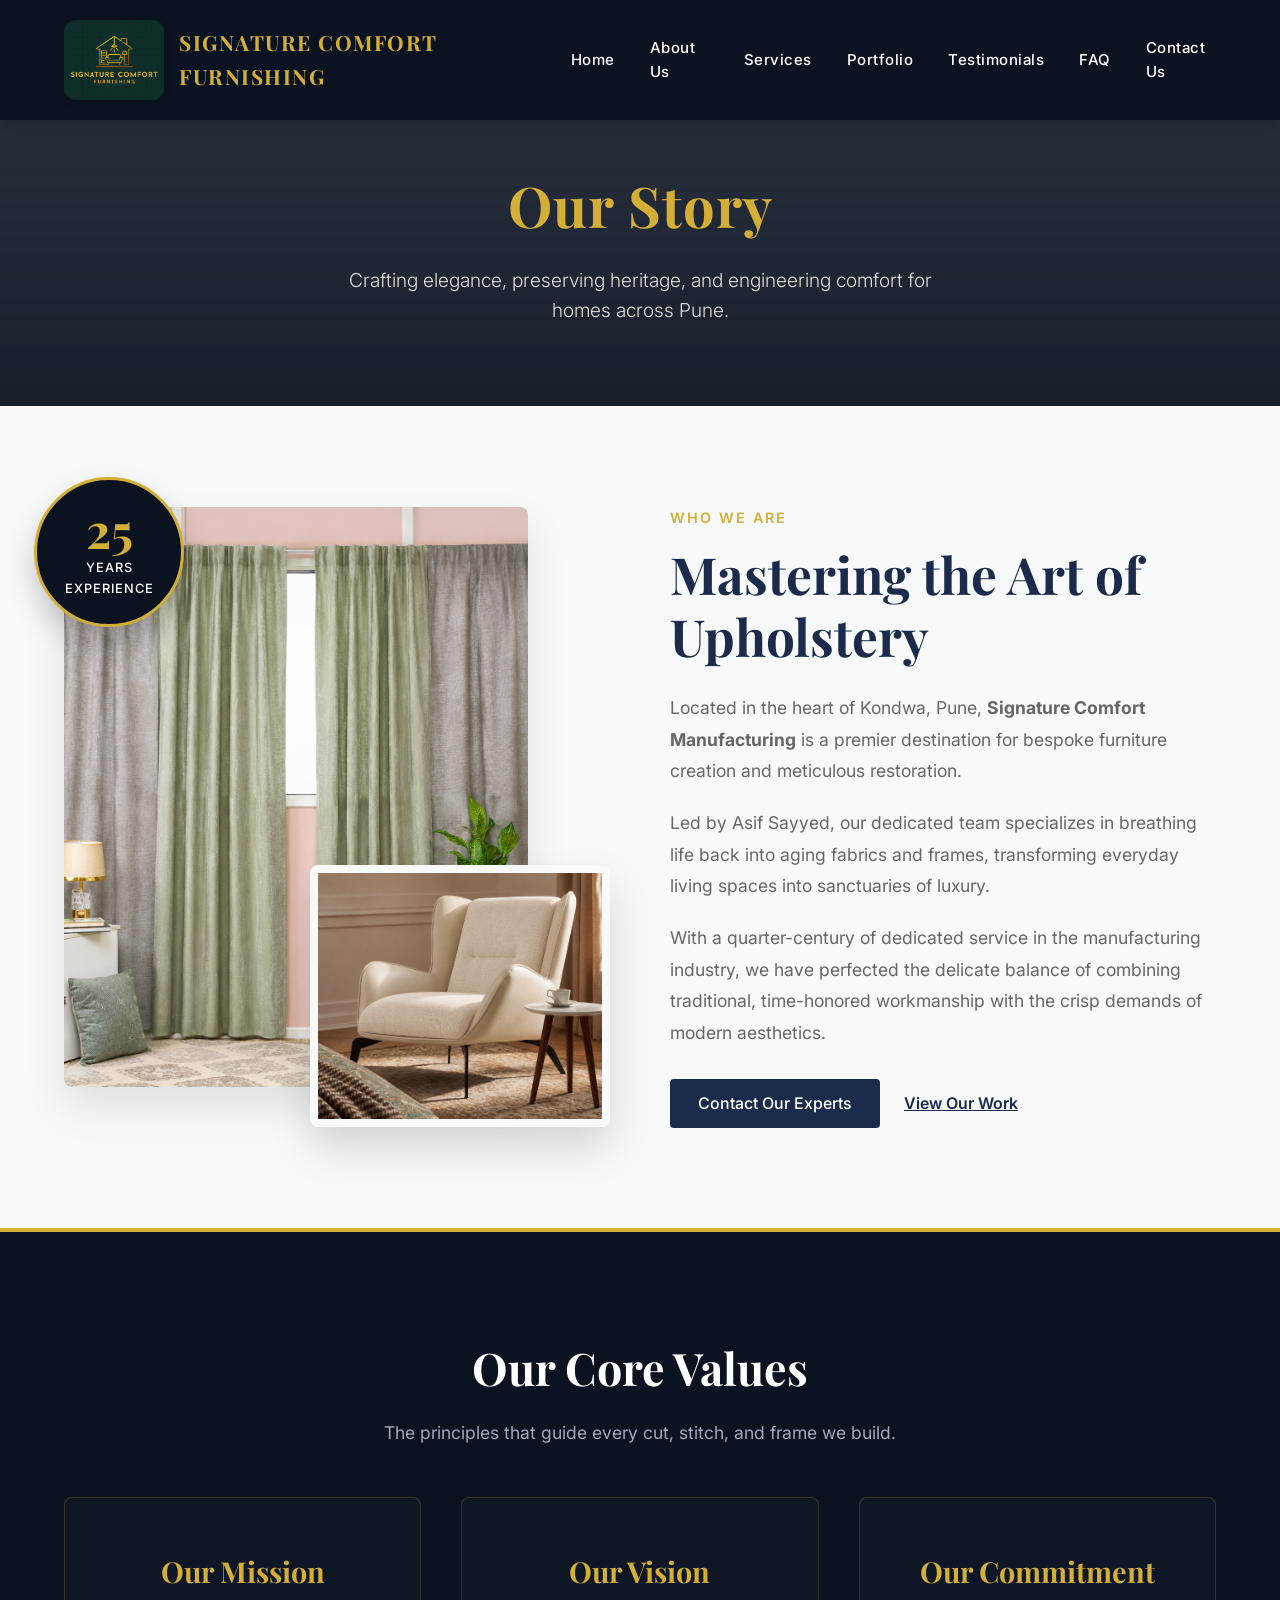
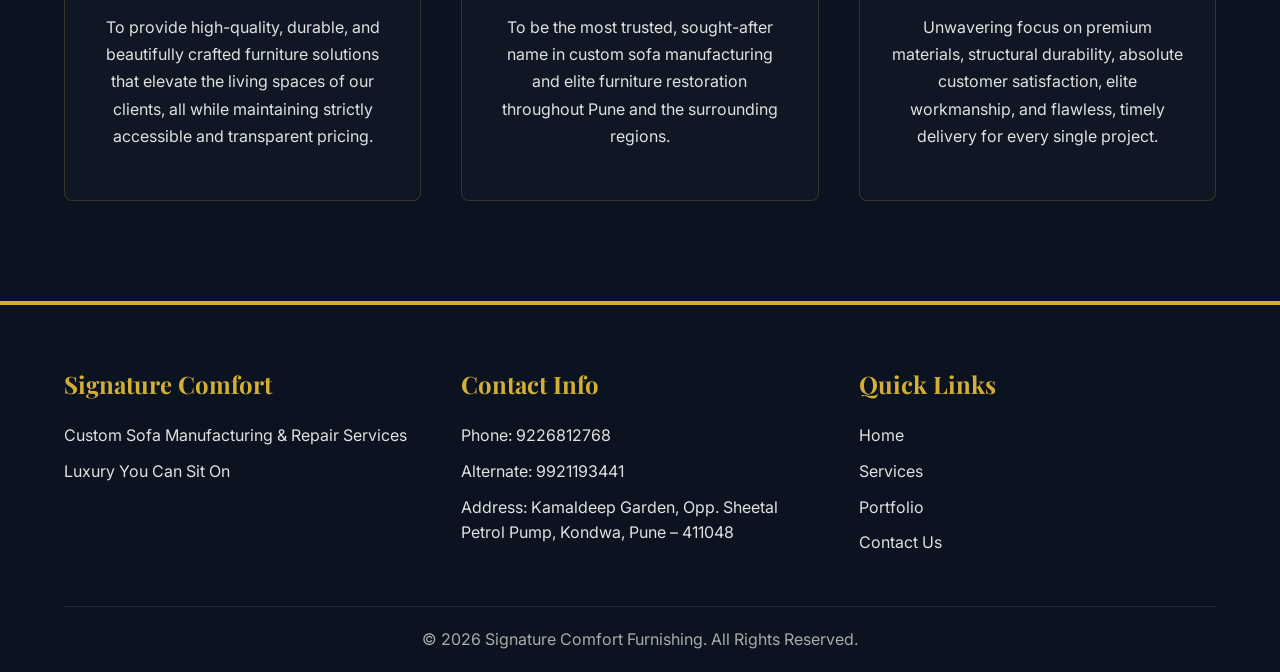
<file: about.html>
<!-- about.html -->
<!DOCTYPE html>
<html lang="en">
<head>
    <meta charset="UTF-8">
    <meta name="viewport" content="width=device-width, initial-scale=1.0">
    <title>About Us | Signature Comfort Furnishing</title>
    <link rel="stylesheet" href="assets/css/style.css">
    
    <!-- Unique Premium Styling for the About Page -->
    <style>
        .page-hero { 
            background: linear-gradient(rgba(11, 19, 32, 0.85), rgba(11, 19, 32, 0.95)), url('https://images.unsplash.com/photo-1540574163026-643ea20d25b5?auto=format&fit=crop&w=1920&q=80') center/cover; 
            padding: 160px 20px 80px; 
            text-align: center; 
            color: white; 
            margin-top: 0; 
        }
        .page-hero h1 { 
            color: var(--accent); 
            font-size: 3.5rem; 
            margin-bottom: 15px; 
            letter-spacing: 1px; 
        }
        .page-hero p { 
            font-size: 1.2rem; 
            max-width: 600px; 
            margin: 0 auto; 
            color: #E0E0E0; 
            font-weight: 300; 
        }

        /* Editorial Split Layout */
        .about-section {
            padding: 100px 5%;
            background: var(--bg-light);
            display: flex;
            flex-wrap: wrap;
            gap: 60px;
            align-items: center;
        }
        .about-content {
            flex: 1;
            min-width: 300px;
        }
        .about-content h4 {
            color: var(--accent);
            font-family: 'Inter', sans-serif;
            text-transform: uppercase;
            letter-spacing: 2px;
            font-size: 0.9rem;
            margin-bottom: 15px;
            font-weight: 600;
        }
        .about-content h2 {
            font-size: 3.2rem;
            margin-bottom: 25px;
            line-height: 1.2;
            color: var(--primary);
        }
        .about-content p {
            color: var(--text-light);
            margin-bottom: 20px;
            font-size: 1.1rem;
            line-height: 1.8;
        }
        
        /* Overlapping Images & Floating Badge */
        .about-images {
            flex: 1;
            min-width: 300px;
            position: relative;
            padding-bottom: 40px; /* Space for the overlapping image */
        }
        .img-main {
            width: 85%;
            border-radius: 8px;
            box-shadow: 0 20px 40px rgba(0,0,0,0.1);
        }
        .img-overlay {
            position: absolute;
            bottom: 0;
            right: 0;
            width: 55%;
            border: 8px solid var(--bg-light);
            border-radius: 8px;
            box-shadow: 0 20px 40px rgba(0,0,0,0.15);
        }
        .floating-badge {
            position: absolute;
            top: -30px;
            left: -30px;
            background: #0B1320;
            color: white;
            padding: 20px;
            border-radius: 50%;
            width: 150px;
            height: 150px;
            display: flex;
            flex-direction: column;
            justify-content: center;
            align-items: center;
            text-align: center;
            border: 3px solid var(--accent);
            box-shadow: 0 15px 30px rgba(0,0,0,0.2);
            z-index: 2;
        }
        .floating-badge .num {
            font-size: 3rem;
            color: var(--accent);
            font-family: 'Playfair Display', serif;
            font-weight: bold;
            line-height: 1;
        }
        .floating-badge .text {
            font-size: 0.8rem;
            text-transform: uppercase;
            letter-spacing: 1px;
            margin-top: 5px;
            font-weight: 500;
        }

        /* Dark Theme Values Section */
        .values-section {
            background: #0B1320;
            padding: 100px 5%;
            color: white;
            text-align: center;
            border-top: 4px solid var(--accent);
        }
        .values-section h2 {
            color: white;
            font-size: 2.8rem;
            margin-bottom: 15px;
        }
        .values-section > p {
            color: #A0AABF;
            font-size: 1.1rem;
            max-width: 600px;
            margin: 0 auto 50px;
        }
        .values-grid {
            display: grid;
            grid-template-columns: repeat(auto-fit, minmax(280px, 1fr));
            gap: 40px;
        }
        .value-box {
            padding: 50px 30px;
            border: 1px solid rgba(212, 175, 55, 0.2);
            border-radius: 8px;
            transition: all 0.4s ease;
            background: rgba(255,255,255,0.02);
        }
        .value-box:hover {
            transform: translateY(-10px);
            border-color: var(--accent);
            background: rgba(255,255,255,0.05);
            box-shadow: 0 15px 30px rgba(0,0,0,0.3);
        }
        .value-box h3 {
            color: var(--accent);
            font-size: 1.8rem;
            margin-bottom: 20px;
        }
        .value-box p {
            color: #E0E0E0;
            line-height: 1.7;
        }

        /* Responsive Adjustments */
        @media (max-width: 768px) {
            .about-images { padding-bottom: 0; padding-right: 40px; }
            .img-main { width: 100%; }
            .img-overlay { bottom: -20px; right: -20px; width: 60%; }
            .floating-badge { width: 120px; height: 120px; top: -15px; left: -15px; }
            .floating-badge .num { font-size: 2.2rem; }
            .floating-badge .text { font-size: 0.7rem; }
        }
    </style>
</head>
<body>
    <!-- Navbar (Fixed to behave exactly like the home page) -->
    <nav class="navbar">
        <div class="logo">
            <a href="index.html">
                <img src="assets/images/logo2.png" alt="Signature Comfort Logo">
                <span class="logo-text">Signature Comfort Furnishing</span>
            </a>
        </div>
        <div class="hamburger">☰</div>
        <div class="nav-links">
            <a href="index.html">Home</a> 
            <a href="about.html">About Us</a> 
            <a href="services.html">Services</a>
            <a href="portfolio.html">Portfolio</a> 
            <a href="testimonials.html">Testimonials</a> 
            <a href="faq.html">FAQ</a> 
            <a href="contact.html">Contact Us</a>
        </div>
    </nav>

    <!-- Page Hero Banner -->
    <header class="page-hero">
        <h1>Our Story</h1>
        <p>Crafting elegance, preserving heritage, and engineering comfort for homes across Pune.</p>
    </header>

    <!-- Editorial About Section -->
    <section class="about-section">
        <div class="about-images">
            <div class="floating-badge">
                <span class="num">25</span>
                <span class="text">Years<br>Experience</span>
            </div>
            <!-- Main Large Image -->
            <img src="assets/images/curtains-3.png" alt="Master Craftsman" class="img-main">
            <!-- Secondary Overlapping Image -->
            <img src="assets/images/sofa-chair.png" alt="Furniture Detail" class="img-overlay">
        </div>
        
        <div class="about-content">
            <h4>Who We Are</h4>
            <h2>Mastering the Art of Upholstery</h2>
            <p>Located in the heart of Kondwa, Pune, <strong>Signature Comfort Manufacturing</strong> is a premier destination for bespoke furniture creation and meticulous restoration.</p>
            <p>Led by Asif Sayyed, our dedicated team specializes in breathing life back into aging fabrics and frames, transforming everyday living spaces into sanctuaries of luxury.</p>
            <p>With a quarter-century of dedicated service in the manufacturing industry, we have perfected the delicate balance of combining traditional, time-honored workmanship with the crisp demands of modern aesthetics.</p>
            
            <div style="margin-top: 30px;">
                <a href="contact.html" class="btn btn-primary">Contact Our Experts</a>
                <a href="portfolio.html" style="margin-left: 20px; font-weight: 600; text-decoration: underline; color: var(--primary);">View Our Work</a>
            </div>
        </div>
    </section>

    <!-- Premium Dark Values Section -->
    <section class="values-section">
        <h2>Our Core Values</h2>
        <p>The principles that guide every cut, stitch, and frame we build.</p>
        
        <div class="values-grid">
            <div class="value-box">
                <h3>Our Mission</h3>
                <p>To provide high-quality, durable, and beautifully crafted furniture solutions that elevate the living spaces of our clients, all while maintaining strictly accessible and transparent pricing.</p>
            </div>
            <div class="value-box">
                <h3>Our Vision</h3>
                <p>To be the most trusted, sought-after name in custom sofa manufacturing and elite furniture restoration throughout Pune and the surrounding regions.</p>
            </div>
            <div class="value-box">
                <h3>Our Commitment</h3>
                <p>Unwavering focus on premium materials, structural durability, absolute customer satisfaction, elite workmanship, and flawless, timely delivery for every single project.</p>
            </div>
        </div>
    </section>

    <!-- Footer -->
    <footer>
        <div class="footer-grid">
            <div class="footer-col">
                <h3>Signature Comfort</h3>
                <p>Custom Sofa Manufacturing & Repair Services</p>
                <p>Luxury You Can Sit On</p>
            </div>
            <div class="footer-col">
                <h3>Contact Info</h3>
                <p>Phone: 9226812768</p>
                <p>Alternate: 9921193441</p>
                <p>Address: Kamaldeep Garden, Opp. Sheetal Petrol Pump, Kondwa, Pune – 411048</p>
            </div>
            <div class="footer-col">
                <h3>Quick Links</h3>
                <a href="index.html">Home</a>
                <a href="services.html">Services</a>
                <a href="portfolio.html">Portfolio</a>
                <a href="contact.html">Contact Us</a>
            </div>
        </div>
        <div class="footer-bottom">
            <p>&copy; 2026 Signature Comfort Furnishing. All Rights Reserved.</p>
        </div>
    </footer>
    
    <script src="assets/js/main.js"></script>
</body>
</html>
</file>
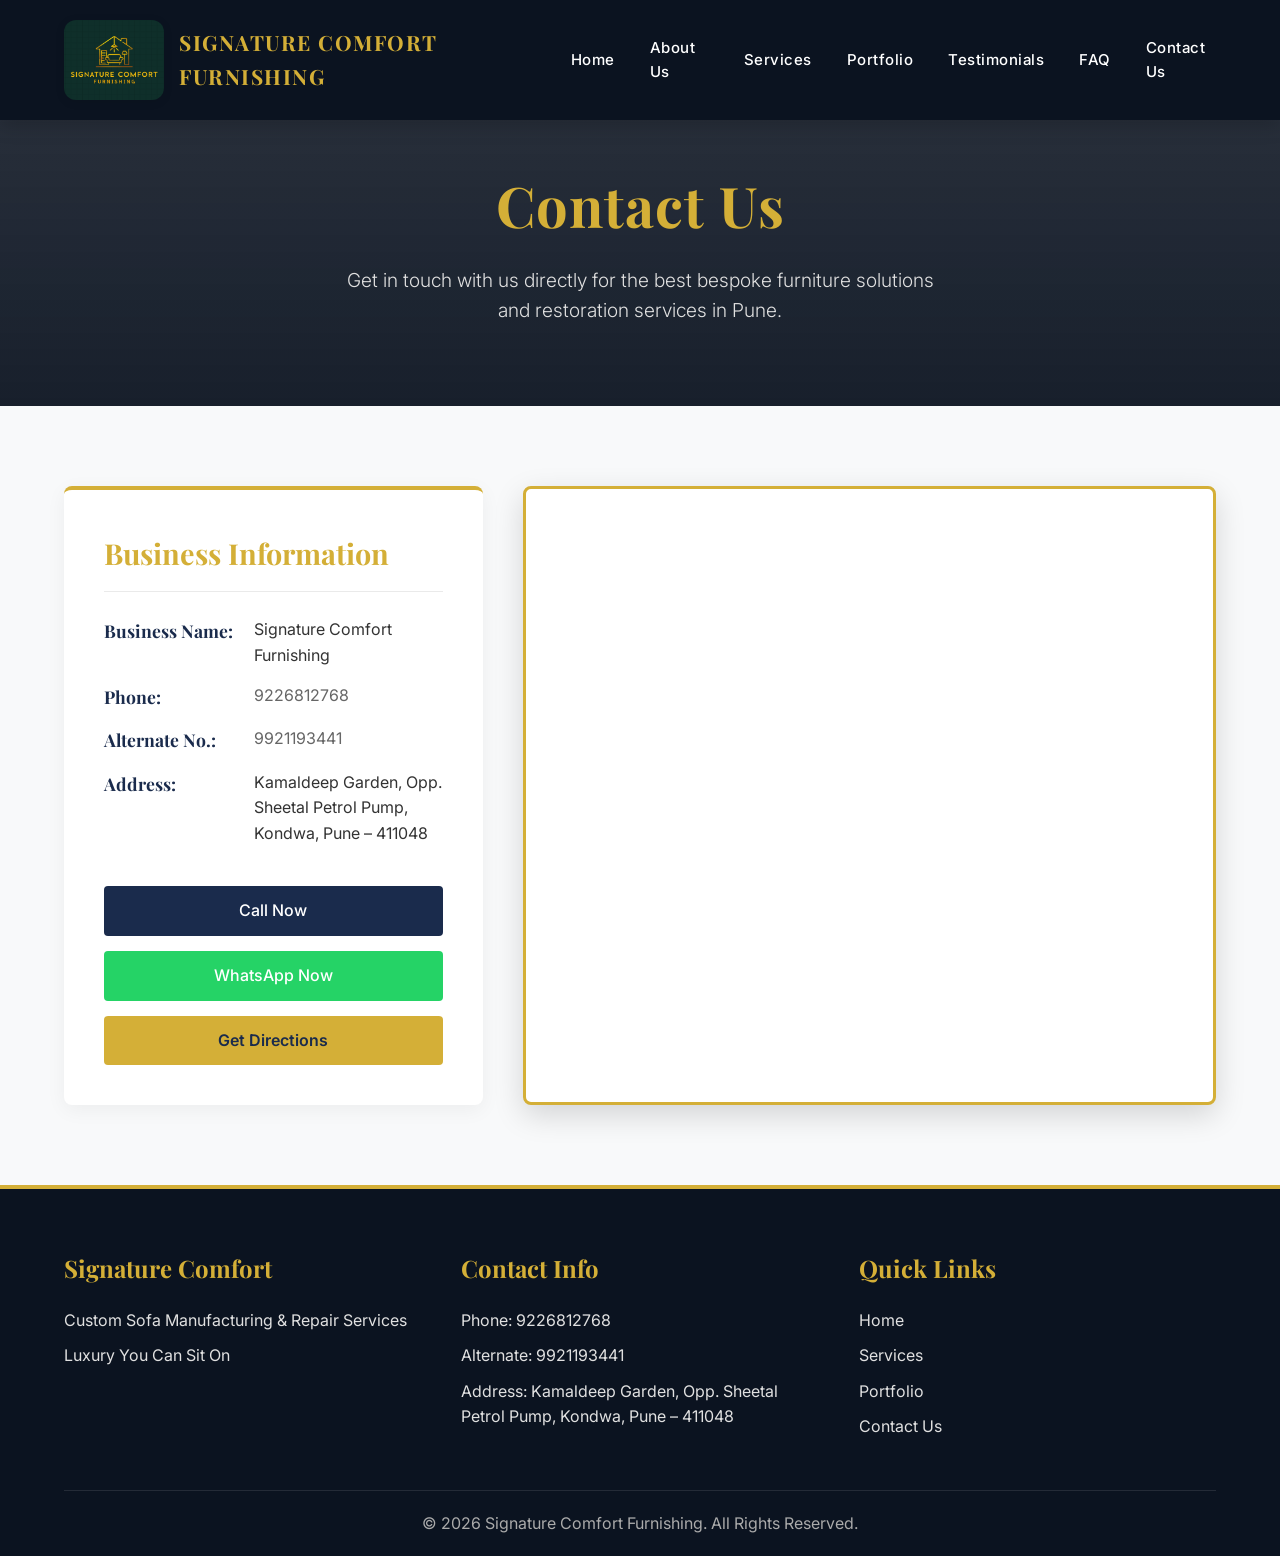
<file: contact.html>
<!-- contact.html -->
<!DOCTYPE html>
<html lang="en">
<head>
    <meta charset="UTF-8">
    <meta name="viewport" content="width=device-width, initial-scale=1.0">
    <title>Contact Us | Signature Comfort Furnishing</title>
    <link rel="stylesheet" href="assets/css/style.css">
    
    <!-- Unique Stylish Touches for the Contact Page -->
    <style>
        .page-hero {
            background: linear-gradient(rgba(11, 19, 32, 0.85), rgba(11, 19, 32, 0.95)), url('https://images.unsplash.com/photo-1556228453-efd6c1ff04f6?auto=format&fit=crop&w=1920&q=80') center/cover;
            padding: 160px 20px 80px;
            text-align: center;
            color: white;
            margin-top: 0;
        }
        .page-hero h1 {
            color: var(--accent);
            font-size: 3.5rem;
            margin-bottom: 15px;
            letter-spacing: 1px;
        }
        .page-hero p {
            font-size: 1.2rem;
            max-width: 600px;
            margin: 0 auto;
            color: #E0E0E0;
            font-weight: 300;
        }

        /* Premium Contact Card Styling */
        .contact-info-card {
            border-top: 4px solid var(--accent);
            background: white;
            transition: all 0.4s cubic-bezier(0.4, 0, 0.2, 1);
            position: relative;
            z-index: 1;
        }
        .contact-info-card:hover {
            transform: translateY(-5px);
            box-shadow: 0 15px 35px rgba(0,0,0,0.1);
        }
        .contact-info-card h3 {
            color: var(--accent);
            font-size: 1.8rem;
            margin-bottom: 25px;
            border-bottom: 1px solid #eaeaea;
            padding-bottom: 15px;
        }
        .contact-info-card p strong {
            color: var(--primary);
            font-family: 'Playfair Display', serif;
            font-size: 1.1rem;
            display: inline-block;
            min-width: 140px;
        }
        .contact-info-card p a {
            color: var(--text-light);
            transition: var(--transition);
        }
        .contact-info-card p a:hover {
            color: var(--accent);
        }

        /* Premium Map Styling */
        .map-container {
            border: 3px solid var(--accent);
            border-radius: 8px;
            box-shadow: 0 10px 30px rgba(0,0,0,0.15);
            padding: 5px;
            background: white;
        }
        .map-container iframe {
            border-radius: 4px;
        }
    </style>
</head>
<body>
    <!-- Navbar -->
    <nav class="navbar sticky">
        <div class="logo">
            <a href="index.html">
                <img src="assets/images/logo2.png" alt="Signature Comfort Logo">
                <span class="logo-text">Signature Comfort Furnishing</span>
            </a>
        </div>
        <div class="hamburger">☰</div>
        <div class="nav-links">
            <a href="index.html">Home</a> 
            <a href="about.html">About Us</a> 
            <a href="services.html">Services</a>
            <a href="portfolio.html">Portfolio</a> 
            <a href="testimonials.html">Testimonials</a> 
            <a href="faq.html">FAQ</a> 
            <a href="contact.html">Contact Us</a>
        </div>
    </nav>

    <!-- Page Hero Banner -->
    <header class="page-hero">
        <h1>Contact Us</h1>
        <p>Get in touch with us directly for the best bespoke furniture solutions and restoration services in Pune.</p>
    </header>

    <section style="padding-top: 80px; background: var(--bg-light);">
        <div class="contact-wrapper">
            
            <!-- Contact Information -->
            <div class="contact-info-card">
                <h3>Business Information</h3>
                <p><strong>Business Name:</strong> Signature Comfort Furnishing</p>
                <p><strong>Phone:</strong> <a href="tel:9226812768">9226812768</a></p>
                <p><strong>Alternate No.:</strong> <a href="tel:9921193441">9921193441</a></p>
                <p><strong>Address:</strong> Kamaldeep Garden, Opp. Sheetal Petrol Pump, Kondwa, Pune – 411048</p>
                
                <div style="margin-top: 40px; display: flex; flex-direction: column; gap: 15px;">
                    <a href="tel:9226812768" class="btn btn-primary" style="text-align: center;">Call Now</a>
                    <a href="https://wa.me/919226812768" class="btn btn-whatsapp" style="justify-content: center;" target="_blank">WhatsApp Now</a>
                    <a href="https://www.google.com/maps/place/Kamaldeep+Gardens+-+Bldg+B2/@18.4679896,73.8851407,17z/data=!3m1!4b1!4m6!3m5!1s0x3bc2ea61e9f03525:0xaf76242d96aaf49!8m2!3d18.4679897!4d73.8900116!16s%2Fg%2F11f03tyk9q?entry=ttu&g_ep=EgoyMDI2MDUyNy4wIKXMDSoASAFQAw%3D%3D" class="btn btn-accent" style="text-align: center;" target="_blank">Get Directions</a>
                </div>
            </div>

            <!-- Google Map -->
            <div class="map-container">
                <iframe src="https://www.google.com/maps/embed?pb=!1m18!1m12!1m3!1d3784.53767228812!2d73.88636731535492!3d18.45934338744431!2m3!1f0!2f0!3f0!3m2!1i1024!2i768!4f13.1!3m3!1m2!1s0x3bc2ea9cf6d21469%3A0xb35a3ccbc9714ab0!2sKondhwa%2C%20Pune%2C%20Maharashtra%20411048!5e0!3m2!1sen!2sin!4v1655000000000!5m2!1sen!2sin" allowfullscreen="" loading="lazy" referrerpolicy="no-referrer-when-downgrade"></iframe>
            </div>
            
        </div>
    </section>

    <!-- Footer -->
    <footer>
        <div class="footer-grid">
            <div class="footer-col">
                <h3>Signature Comfort</h3>
                <p>Custom Sofa Manufacturing & Repair Services</p>
                <p>Luxury You Can Sit On</p>
            </div>
            <div class="footer-col">
                <h3>Contact Info</h3>
                <p>Phone: 9226812768</p>
                <p>Alternate: 9921193441</p>
                <p>Address: Kamaldeep Garden, Opp. Sheetal Petrol Pump, Kondwa, Pune – 411048</p>
            </div>
            <div class="footer-col">
                <h3>Quick Links</h3>
                <a href="index.html">Home</a>
                <a href="services.html">Services</a>
                <a href="portfolio.html">Portfolio</a>
                <a href="contact.html">Contact Us</a>
            </div>
        </div>
        <div class="footer-bottom">
            <p>&copy; 2026 Signature Comfort Furnishing. All Rights Reserved.</p>
        </div>
    </footer>
    
    <script src="assets/js/main.js"></script>
</body>
</html>
</file>
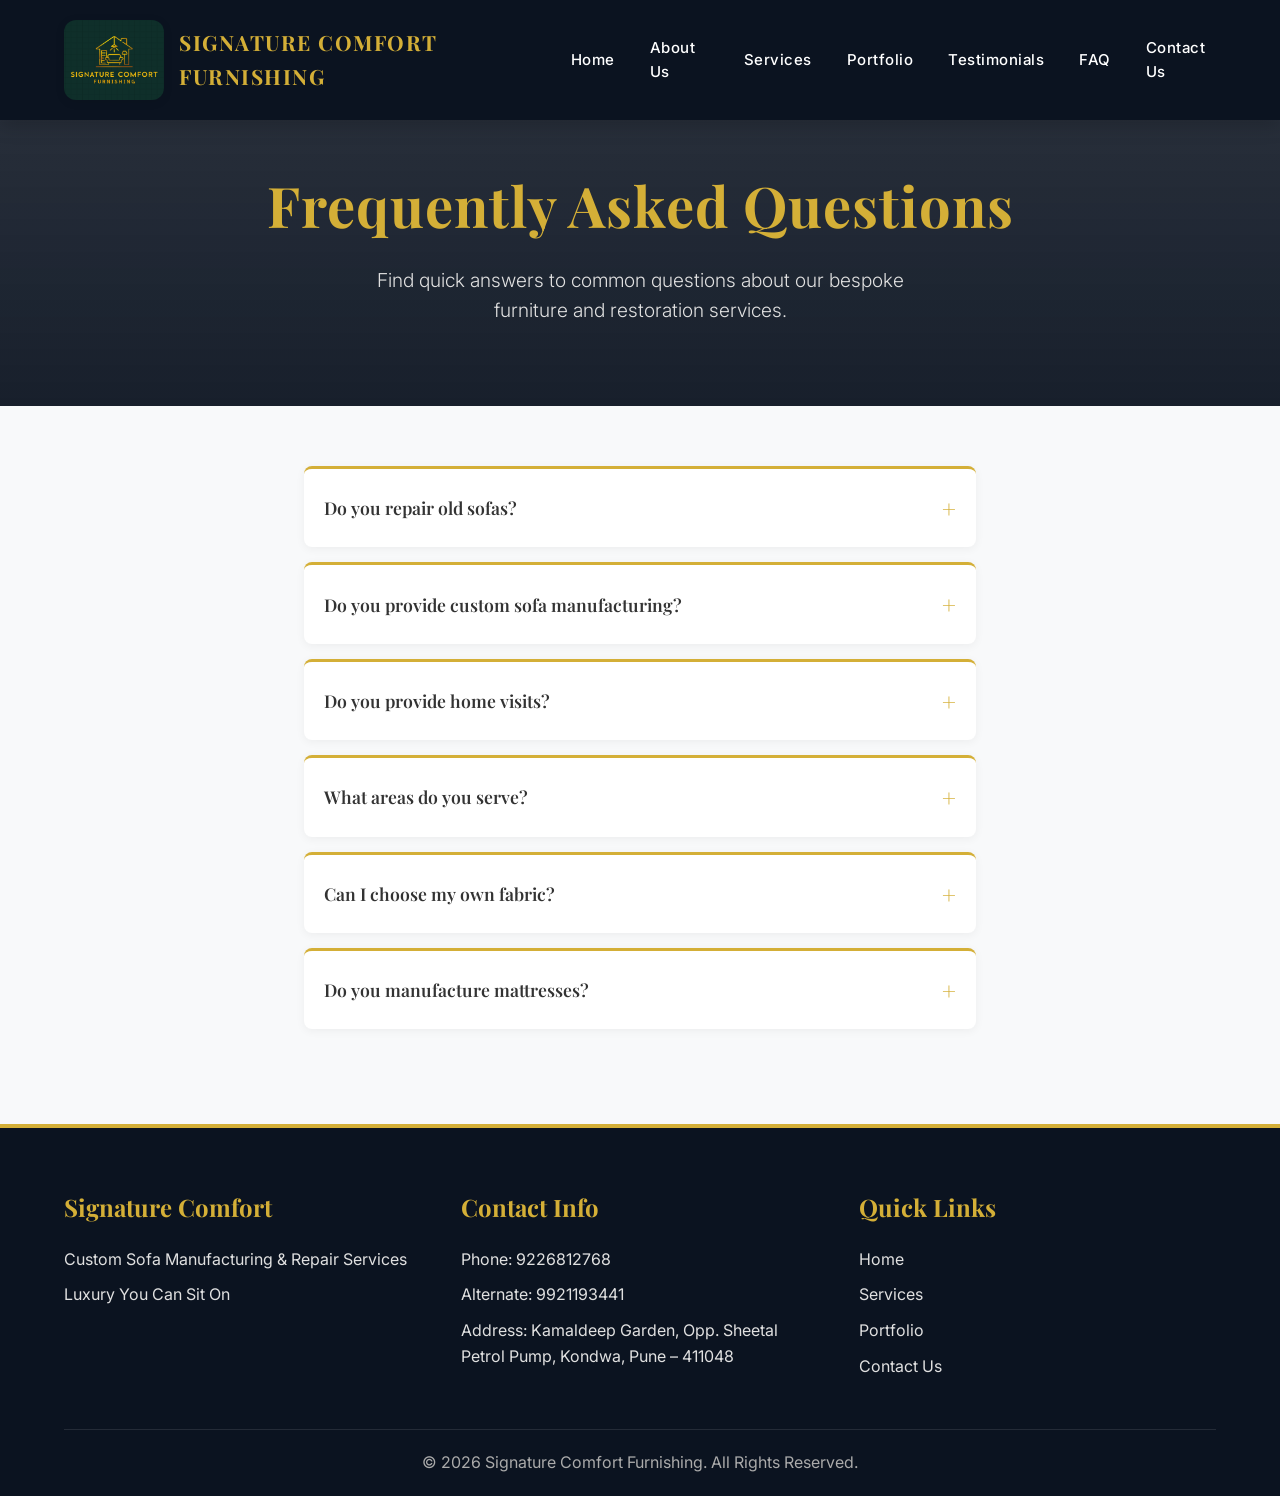
<file: faq.html>
<!-- faq.html -->
<!DOCTYPE html>
<html lang="en">
<head>
    <meta charset="UTF-8">
    <meta name="viewport" content="width=device-width, initial-scale=1.0">
    <title>FAQ | Signature Comfort Furnishing</title>
    <link rel="stylesheet" href="assets/css/style.css">
    
    <!-- Unique Stylish Touches for the FAQ Page -->
    <style>
        .page-hero { 
            background: linear-gradient(rgba(11, 19, 32, 0.85), rgba(11, 19, 32, 0.95)), url('https://images.unsplash.com/photo-1540574163026-643ea20d25b5?auto=format&fit=crop&w=1920&q=80') center/cover; 
            padding: 160px 20px 80px; 
            text-align: center; 
            color: white; 
            margin-top: 0; 
        }
        .page-hero h1 { 
            color: var(--accent); 
            font-size: 3.5rem; 
            margin-bottom: 15px; 
            letter-spacing: 1px; 
        }
        .page-hero p { 
            font-size: 1.2rem; 
            max-width: 600px; 
            margin: 0 auto; 
            color: #E0E0E0; 
            font-weight: 300; 
        }
        
        /* Premium Accordion Accents */
        .accordion { 
            border-top: 3px solid var(--accent); 
        }
        .accordion-header span { 
            color: var(--accent); 
            font-size: 1.5rem; 
        }
    </style>
</head>
<body>
    <!-- Navbar -->
    <nav class="navbar sticky">
        <div class="logo">
            <a href="index.html">
                <img src="assets/images/logo2.png" alt="Signature Comfort Logo">
                <span class="logo-text">Signature Comfort Furnishing</span>
            </a>
        </div>
        <div class="hamburger">☰</div>
        <div class="nav-links">
            <a href="index.html">Home</a> 
            <a href="about.html">About Us</a> 
            <a href="services.html">Services</a>
            <a href="portfolio.html">Portfolio</a> 
            <a href="testimonials.html">Testimonials</a> 
            <a href="faq.html">FAQ</a> 
            <a href="contact.html">Contact Us</a>
        </div>
    </nav>

    <!-- Page Hero Banner -->
    <header class="page-hero">
        <h1>Frequently Asked Questions</h1>
        <p>Find quick answers to common questions about our bespoke furniture and restoration services.</p>
    </header>

    <!-- FAQ Section -->
    <section style="padding-top: 60px; max-width: 800px; margin-left: auto; margin-right: auto;">
        
        <div class="accordion">
            <div class="accordion-header">Do you repair old sofas? <span>+</span></div>
            <div class="accordion-body">
                <p>Yes, we specialize in repairing, restoring, and reupholstering old sofas to make them look brand new.</p>
            </div>
        </div>
        
        <div class="accordion">
            <div class="accordion-header">Do you provide custom sofa manufacturing? <span>+</span></div>
            <div class="accordion-body">
                <p>Absolutely. We can build a completely custom sofa based on your design, fabric choice, and dimension requirements.</p>
            </div>
        </div>
        
        <div class="accordion">
            <div class="accordion-header">Do you provide home visits? <span>+</span></div>
            <div class="accordion-body">
                <p>Yes, we can visit your location in Pune to assess the furniture and provide an accurate estimate.</p>
            </div>
        </div>
        
        <div class="accordion">
            <div class="accordion-header">What areas do you serve? <span>+</span></div>
            <div class="accordion-body">
                <p>We proudly serve Kondwa, Pune, and surrounding areas (411048).</p>
            </div>
        </div>
        
        <div class="accordion">
            <div class="accordion-header">Can I choose my own fabric? <span>+</span></div>
            <div class="accordion-body">
                <p>Yes, we have a vast catalog of premium fabrics, or you can provide your own.</p>
            </div>
        </div>
        
        <div class="accordion">
            <div class="accordion-header">Do you manufacture mattresses? <span>+</span></div>
            <div class="accordion-body">
                <p>Yes, alongside furniture, we manufacture high-quality custom mattresses.</p>
            </div>
        </div>
        
    </section>

    <!-- Footer -->
    <footer>
        <div class="footer-grid">
            <div class="footer-col">
                <h3>Signature Comfort</h3>
                <p>Custom Sofa Manufacturing & Repair Services</p>
                <p>Luxury You Can Sit On</p>
            </div>
            <div class="footer-col">
                <h3>Contact Info</h3>
                <p>Phone: 9226812768</p>
                <p>Alternate: 9921193441</p>
                <p>Address: Kamaldeep Garden, Opp. Sheetal Petrol Pump, Kondwa, Pune – 411048</p>
            </div>
            <div class="footer-col">
                <h3>Quick Links</h3>
                <a href="index.html">Home</a>
                <a href="services.html">Services</a>
                <a href="portfolio.html">Portfolio</a>
                <a href="contact.html">Contact Us</a>
            </div>
        </div>
        <div class="footer-bottom">
            <p>&copy; 2026 Signature Comfort Furnishing. All Rights Reserved.</p>
        </div>
    </footer>
    
    <script src="assets/js/main.js"></script>
</body>
</html>
</file>
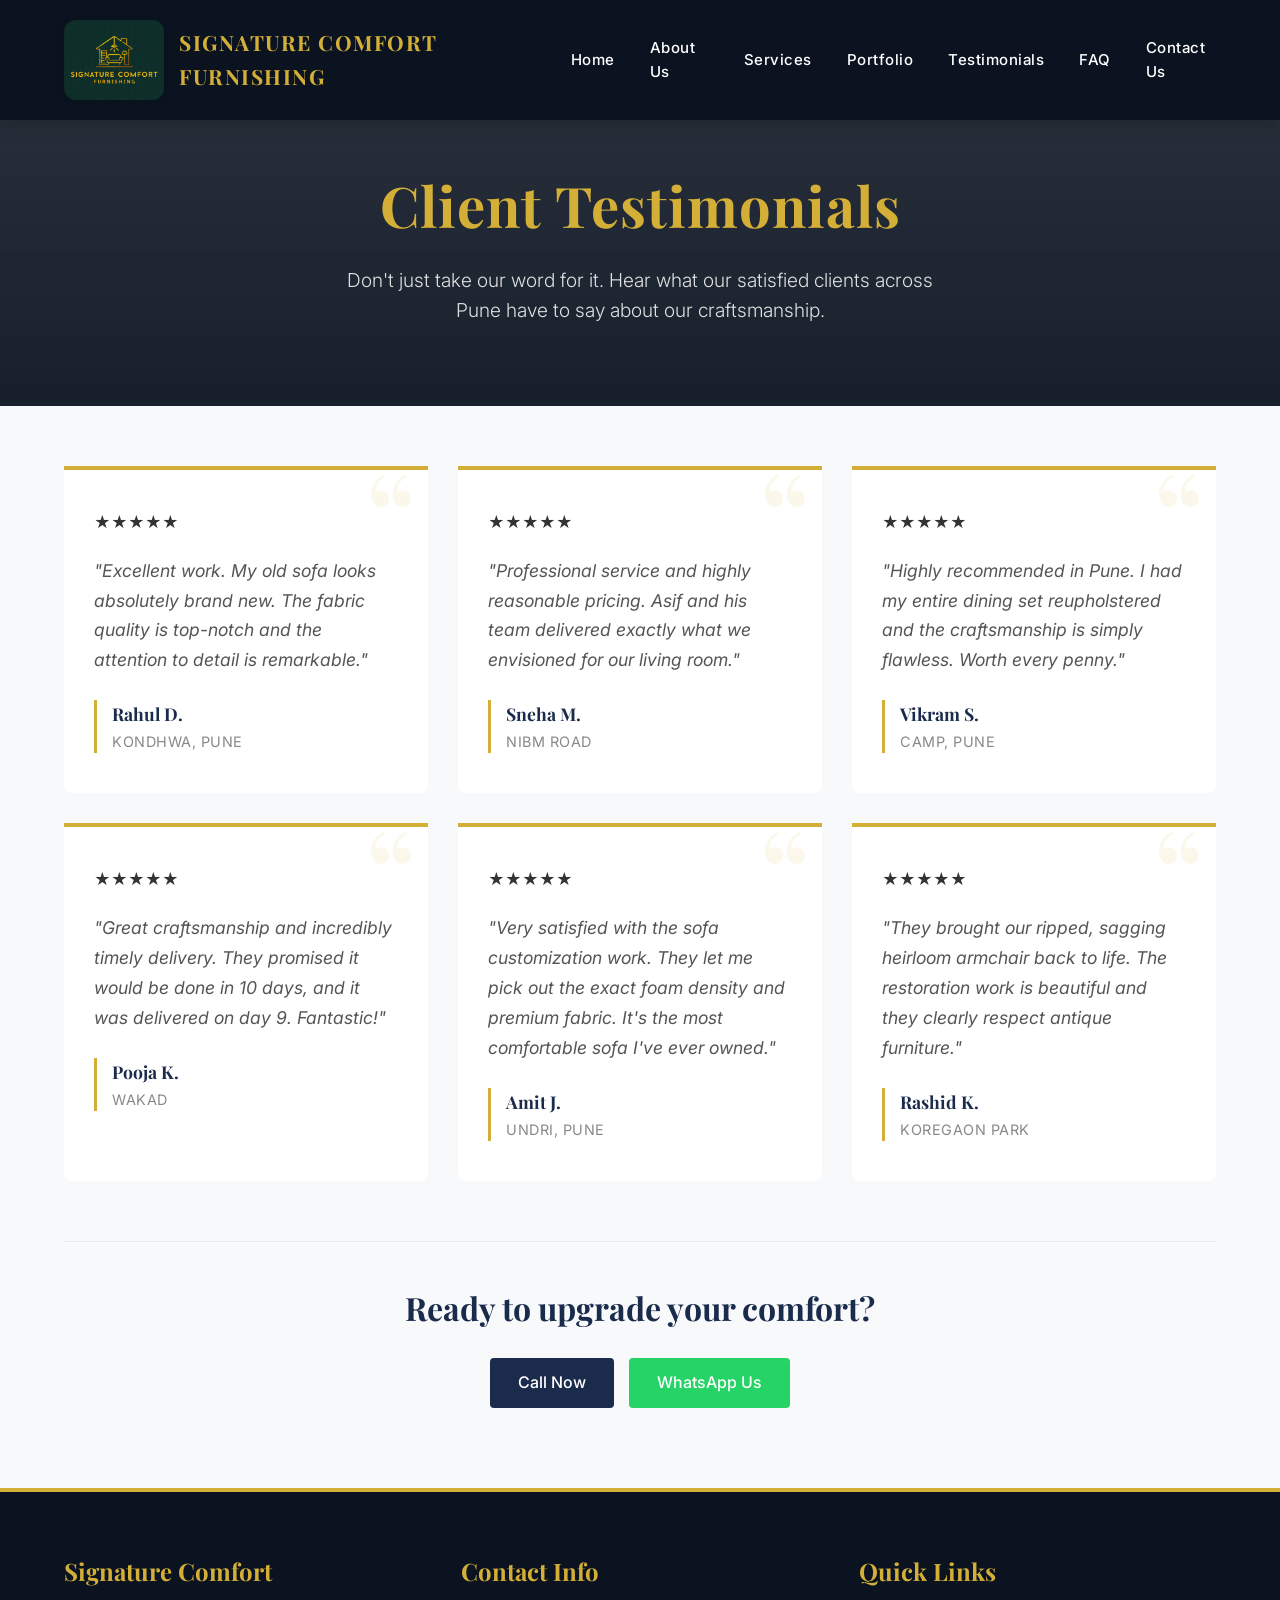
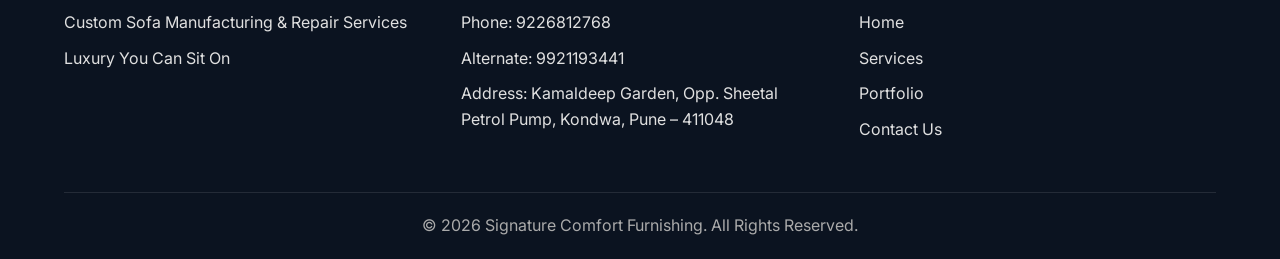
<file: testimonials.html>
<!-- testimonials.html -->
<!DOCTYPE html>
<html lang="en">
<head>
    <meta charset="UTF-8">
    <meta name="viewport" content="width=device-width, initial-scale=1.0">
    <title>Testimonials | Signature Comfort Furnishing</title>
    <link rel="stylesheet" href="assets/css/style.css">
    
    <!-- Unique Stylish Touches for the Testimonials Page -->
    <style>
        .page-hero {
            background: linear-gradient(rgba(11, 19, 32, 0.85), rgba(11, 19, 32, 0.95)), url('https://images.unsplash.com/photo-1555041469-a586c61ea9bc?auto=format&fit=crop&w=1920&q=80') center/cover;
            padding: 160px 20px 80px;
            text-align: center;
            color: white;
            margin-top: 0;
        }
        .page-hero h1 {
            color: var(--accent);
            font-size: 3.5rem;
            margin-bottom: 15px;
            letter-spacing: 1px;
        }
        .page-hero p {
            font-size: 1.2rem;
            max-width: 600px;
            margin: 0 auto;
            color: #E0E0E0;
            font-weight: 300;
        }
        
        /* Premium Testimonial Cards */
        .testi-card {
            border-top: 4px solid var(--accent);
            background: white;
            padding: 40px 30px;
            border-radius: 0 0 8px 8px;
            position: relative;
            transition: all 0.4s cubic-bezier(0.4, 0, 0.2, 1);
            overflow: hidden;
            z-index: 1;
        }
        .testi-card:hover {
            transform: translateY(-10px);
            box-shadow: 0 15px 35px rgba(0,0,0,0.1);
        }
        .quote-icon {
            font-family: 'Playfair Display', serif;
            font-size: 8rem;
            color: rgba(212, 175, 55, 0.1); /* Very faint luxury gold */
            position: absolute;
            top: -20px;
            right: 10px;
            line-height: 1;
            z-index: -1;
        }
        .testi-text {
            font-style: italic;
            font-size: 1.1rem;
            color: #555;
            margin: 20px 0;
            line-height: 1.7;
        }
        .client-info {
            border-left: 3px solid var(--accent);
            padding-left: 15px;
            margin-top: 25px;
        }
        .client-info h4 {
            color: var(--primary);
            font-size: 1.1rem;
            margin-bottom: 2px;
        }
        .client-info p {
            font-size: 0.9rem;
            color: #888;
            text-transform: uppercase;
            letter-spacing: 0.5px;
        }
    </style>
</head>
<body>
    <!-- Navbar -->
    <nav class="navbar sticky">
        <div class="logo">
            <a href="index.html">
                <img src="assets/images/logo2.png" alt="Signature Comfort Logo">
                <span class="logo-text">Signature Comfort Furnishing</span>
            </a>
        </div>
        <div class="hamburger">☰</div>
        <div class="nav-links">
            <a href="index.html">Home</a> 
            <a href="about.html">About Us</a> 
            <a href="services.html">Services</a>
            <a href="portfolio.html">Portfolio</a> 
            <a href="testimonials.html">Testimonials</a> 
            <a href="faq.html">FAQ</a> 
            <a href="contact.html">Contact Us</a>
        </div>
    </nav>

    <!-- Page Hero Banner -->
    <header class="page-hero">
        <h1>Client Testimonials</h1>
        <p>Don't just take our word for it. Hear what our satisfied clients across Pune have to say about our craftsmanship.</p>
    </header>

    <!-- Testimonials Section -->
    <section style="padding-top: 60px;">
        <div class="grid-3">
            
            <!-- Review 1 -->
            <div class="testi-card">
                <div class="quote-icon">“</div>
                <div class="stars">★★★★★</div>
                <p class="testi-text">"Excellent work. My old sofa looks absolutely brand new. The fabric quality is top-notch and the attention to detail is remarkable."</p>
                <div class="client-info">
                    <h4>Rahul D.</h4>
                    <p>Kondhwa, Pune</p>
                </div>
            </div>

            <!-- Review 2 -->
            <div class="testi-card">
                <div class="quote-icon">“</div>
                <div class="stars">★★★★★</div>
                <p class="testi-text">"Professional service and highly reasonable pricing. Asif and his team delivered exactly what we envisioned for our living room."</p>
                <div class="client-info">
                    <h4>Sneha M.</h4>
                    <p>NIBM Road</p>
                </div>
            </div>

            <!-- Review 3 -->
            <div class="testi-card">
                <div class="quote-icon">“</div>
                <div class="stars">★★★★★</div>
                <p class="testi-text">"Highly recommended in Pune. I had my entire dining set reupholstered and the craftsmanship is simply flawless. Worth every penny."</p>
                <div class="client-info">
                    <h4>Vikram S.</h4>
                    <p>Camp, Pune</p>
                </div>
            </div>

            <!-- Review 4 -->
            <div class="testi-card">
                <div class="quote-icon">“</div>
                <div class="stars">★★★★★</div>
                <p class="testi-text">"Great craftsmanship and incredibly timely delivery. They promised it would be done in 10 days, and it was delivered on day 9. Fantastic!"</p>
                <div class="client-info">
                    <h4>Pooja K.</h4>
                    <p>Wakad</p>
                </div>
            </div>

            <!-- Review 5 -->
            <div class="testi-card">
                <div class="quote-icon">“</div>
                <div class="stars">★★★★★</div>
                <p class="testi-text">"Very satisfied with the sofa customization work. They let me pick out the exact foam density and premium fabric. It's the most comfortable sofa I've ever owned."</p>
                <div class="client-info">
                    <h4>Amit J.</h4>
                    <p>Undri, Pune</p>
                </div>
            </div>
            
            <!-- Review 6 -->
            <div class="testi-card">
                <div class="quote-icon">“</div>
                <div class="stars">★★★★★</div>
                <p class="testi-text">"They brought our ripped, sagging heirloom armchair back to life. The restoration work is beautiful and they clearly respect antique furniture."</p>
                <div class="client-info">
                    <h4>Rashid K.</h4>
                    <p>Koregaon Park</p>
                </div>
            </div>

        </div>

        <div style="text-align: center; margin-top: 60px; padding-top: 40px; border-top: 1px solid #eaeaea;">
            <h3 style="margin-bottom: 25px; font-size: 2rem;">Ready to upgrade your comfort?</h3>
            <div style="display: flex; gap: 15px; justify-content: center;">
                <a href="tel:9226812768" class="btn btn-primary">Call Now</a>
                <a href="https://wa.me/919226812768" class="btn btn-whatsapp" target="_blank">WhatsApp Us</a>
            </div>
        </div>
    </section>

    <!-- Footer -->
    <footer>
        <div class="footer-grid">
            <div class="footer-col">
                <h3>Signature Comfort</h3>
                <p>Custom Sofa Manufacturing & Repair Services</p>
                <p>Luxury You Can Sit On</p>
            </div>
            <div class="footer-col">
                <h3>Contact Info</h3>
                <p>Phone: 9226812768</p>
                <p>Alternate: 9921193441</p>
                <p>Address: Kamaldeep Garden, Opp. Sheetal Petrol Pump, Kondwa, Pune – 411048</p>
            </div>
            <div class="footer-col">
                <h3>Quick Links</h3>
                <a href="index.html">Home</a>
                <a href="services.html">Services</a>
                <a href="portfolio.html">Portfolio</a>
                <a href="contact.html">Contact Us</a>
            </div>
        </div>
        <div class="footer-bottom">
            <p>&copy; 2026 Signature Comfort Furnishing. All Rights Reserved.</p>
        </div>
    </footer>
    
    <script src="assets/js/main.js"></script>
</body>
</html>
</file>
<file: assets/css/style.css>
/* assets/css/style.css */
@import url('https://fonts.googleapis.com/css2?family=Playfair+Display:wght@400;600;700&family=Inter:wght@300;400;500;600&display=swap');

:root {
    --primary: #1A2B4C; 
    --accent: #D4AF37;  
    --text-main: #333333;
    --text-light: #666666;
    --bg-light: #F8F9FA;
    --white: #FFFFFF;
    --transition: all 0.3s ease;
}

* { margin: 0; padding: 0; box-sizing: border-box; }
html { scroll-behavior: smooth; font-family: 'Inter', sans-serif; color: var(--text-main); }
body { background-color: var(--bg-light); line-height: 1.6; }
h1, h2, h3, h4, h5 { font-family: 'Playfair Display', serif; color: var(--primary); }
a { text-decoration: none; color: inherit; }
img { max-width: 100%; height: auto; display: block; }
section { padding: 80px 5%; }

/* Buttons */
.btn { display: inline-block; padding: 12px 28px; border-radius: 4px; font-weight: 500; cursor: pointer; transition: var(--transition); border: none; font-size: 1rem; }
.btn-primary { background: var(--primary); color: var(--white); }
.btn-primary:hover { background: #0f1a2e; transform: translateY(-2px); }
.btn-accent { background: var(--accent); color: var(--primary); font-weight: 600; }
.btn-accent:hover { background: #b5952f; transform: translateY(-2px); }
.btn-whatsapp { background: #25D366; color: white; display: flex; align-items: center; gap: 8px;}
.btn-whatsapp:hover { background: #128C7E; transform: translateY(-2px); }

/* =========================================
   Navigation Bar - Premium Dark Theme
   ========================================= */
.navbar { 
    position: fixed; 
    width: 100%; 
    top: 0; 
    background: #0B1320; 
    z-index: 1000; 
    padding: 20px 5%; 
    display: flex; 
    justify-content: space-between; 
    align-items: center; 
    box-shadow: 0 4px 20px rgba(0,0,0,0.2); 
    transition: var(--transition); 
}

.navbar.sticky { 
    padding: 10px 5%; 
    background: rgba(11, 19, 32, 0.95); 
    backdrop-filter: blur(10px);
}

/* Logo & Logo Text - Rounded Rectangle Edition */
.logo a { 
    display: flex; 
    align-items: center; 
    gap: 15px; 
}

.logo img { 
    height: 80px; 
    width: auto; /* Hugs the logo perfectly without empty space */
    border-radius: 12px; 
    object-fit: contain; 
    transition: all 0.4s cubic-bezier(0.4, 0, 0.2, 1); 
    filter: drop-shadow(0 2px 4px rgba(0,0,0,0.08)); 
}

.logo-text {
    font-family: 'Playfair Display', serif;
    font-size: 21px;
    font-weight: 700;
    color: var(--accent); 
    text-transform: uppercase;
    letter-spacing: 1.5px; 
    transition: all 0.4s cubic-bezier(0.4, 0, 0.2, 1);
}

/* Luxurious Hover Effects */
.logo a:hover img {
    transform: scale(1.05); 
    filter: drop-shadow(0 4px 10px rgba(212, 175, 55, 0.3)); 
}

.logo a:hover .logo-text {
    letter-spacing: 2px; 
}

/* Shrink effect on scroll */
.navbar.sticky .logo img { 
    height: 55px; 
    width: auto; 
}

.navbar.sticky .logo-text {
    font-size: 16px;
    letter-spacing: 1px;
}

/* Navigation Links */
.nav-links { 
    display: flex; 
    gap: 35px; 
    align-items: center; 
}

.nav-links a { 
    font-weight: 500; 
    font-size: 15px; 
    position: relative; 
    color: #FFFFFF; 
    letter-spacing: 0.5px;
    transition: var(--transition);
}

.nav-links a:hover { 
    color: var(--accent); 
}

.hamburger { 
    display: none; 
    cursor: pointer; 
    font-size: 24px; 
    color: #FFFFFF; 
}

/* Hero Section */
.hero { height: 100vh; background: linear-gradient(rgba(11, 19, 32, 0.8), rgba(11, 19, 32, 0.9)), url('https://images.unsplash.com/photo-1493663284031-b7e3aefcae8e?auto=format&fit=crop&w=1920&q=80') center/cover; display: flex; align-items: center; justify-content: center; text-align: center; color: var(--white); padding: 0 20px; margin-top: 0; }
.hero h1 { color: var(--white); font-size: 4rem; margin-bottom: 20px; text-transform: capitalize; }
.hero p { font-size: 1.2rem; margin-bottom: 30px; font-weight: 300; }
.hero-btns { display: flex; gap: 15px; justify-content: center; }

/* Cards & Grid */
.grid-6 { display: grid; grid-template-columns: repeat(auto-fit, minmax(300px, 1fr)); gap: 30px; }
.grid-3 { display: grid; grid-template-columns: repeat(auto-fit, minmax(350px, 1fr)); gap: 30px; }
.card { background: var(--white); padding: 30px; border-radius: 8px; box-shadow: 0 5px 20px rgba(0,0,0,0.05); transition: var(--transition); text-align: center; border-top: 3px solid transparent; }
.card:hover { transform: translateY(-10px); border-top: 3px solid var(--accent); }
.service-card { padding: 0; overflow: hidden; text-align: left; }
.service-card img { height: 250px; width: 100%; object-fit: cover; transition: var(--transition); }
.service-card:hover img { transform: scale(1.05); }
.service-content { padding: 25px; }

/* Section Titles */
.section-title { text-align: center; margin-bottom: 50px; }
.section-title h2 { font-size: 2.5rem; margin-bottom: 15px; color: var(--primary); }
.section-title p { color: var(--text-light); }

/* Portfolio Masonry */
.filter-btns { display: flex; flex-wrap: wrap; justify-content: center; gap: 10px; margin-bottom: 40px; }
.filter-btn { padding: 8px 20px; border: 1px solid var(--primary); background: transparent; cursor: pointer; border-radius: 30px; transition: var(--transition); }
.filter-btn.active, .filter-btn:hover { background: var(--primary); color: var(--white); }
.portfolio-grid { display: grid; grid-template-columns: repeat(auto-fill, minmax(300px, 1fr)); gap: 15px; }
.portfolio-item { position: relative; overflow: hidden; border-radius: 8px; cursor: pointer; }
.portfolio-item img { width: 100%; height: 300px; object-fit: cover; transition: var(--transition); }
.portfolio-item:hover img { transform: scale(1.1); filter: brightness(0.7); }

/* Lightbox */
.lightbox { position: fixed; top: 0; left: 0; width: 100%; height: 100%; background: rgba(0,0,0,0.9); display: none; justify-content: center; align-items: center; z-index: 2000; }
.lightbox.active { display: flex; }
.lightbox img { max-width: 90%; max-height: 90vh; border-radius: 4px; }
.close-lightbox { position: absolute; top: 20px; right: 30px; color: white; font-size: 40px; cursor: pointer; }

/* FAQ Accordion */
.accordion { background: var(--white); border-radius: 8px; margin-bottom: 15px; box-shadow: 0 2px 10px rgba(0,0,0,0.05); overflow: hidden; }
.accordion-header { padding: 20px; cursor: pointer; display: flex; justify-content: space-between; align-items: center; font-weight: 600; font-family: 'Playfair Display', serif; font-size: 1.1rem; }
.accordion-body { padding: 0 20px; max-height: 0; overflow: hidden; transition: max-height 0.3s ease-out; color: var(--text-light); }
.accordion-body p { padding-bottom: 20px; }
.accordion.active .accordion-body { max-height: 500px; }

/* Detailed Services */
.service-detail { display: flex; flex-wrap: wrap; align-items: center; gap: 40px; margin-bottom: 60px; background: var(--white); padding: 30px; border-radius: 12px; box-shadow: 0 5px 20px rgba(0,0,0,0.03); }
.service-detail:nth-child(even) { flex-direction: row-reverse; }
.service-detail-content { flex: 1; min-width: 300px; }
.service-detail-content h3 { font-size: 2rem; margin-bottom: 20px; }
.service-detail-content .btn-group { display: flex; gap: 15px; margin-top: 25px; }

/* Contact Page */
.contact-wrapper { display: flex; flex-wrap: wrap; gap: 40px; }
.contact-info-card { flex: 1; min-width: 300px; background: var(--white); padding: 40px; border-radius: 8px; box-shadow: 0 5px 20px rgba(0,0,0,0.05); }
.contact-info-card h3 { margin-bottom: 20px; font-size: 1.5rem; }
.contact-info-card p { margin-bottom: 15px; display: flex; align-items: flex-start; gap: 10px; }
.map-container { flex: 2; min-width: 300px; border-radius: 8px; overflow: hidden; }
.map-container iframe { width: 100%; height: 100%; min-height: 400px; border: none; }

/* Footer */
footer { background: #0B1320; color: var(--white); padding: 60px 5% 20px; border-top: 4px solid var(--accent); }
.footer-grid { display: grid; grid-template-columns: repeat(auto-fit, minmax(250px, 1fr)); gap: 40px; margin-bottom: 40px; }
.footer-col h3 { color: var(--accent); margin-bottom: 20px; font-size: 1.5rem; }
.footer-col p, .footer-col a { color: #E0E0E0; margin-bottom: 10px; display: block; transition: var(--transition); }
.footer-col a:hover { color: var(--accent); }
.footer-bottom { text-align: center; padding-top: 20px; border-top: 1px solid rgba(255,255,255,0.1); color: #aaa; }

/* CTA Section */
.cta-section { background: var(--accent); text-align: center; padding: 60px 5%; color: var(--primary); }
.cta-section h2 { color: var(--primary); margin-bottom: 20px; }

/* Mobile Responsive */
@media (max-width: 992px) {
    .nav-links { position: fixed; top: 80px; right: -100%; flex-direction: column; background: #0B1320; width: 100%; text-align: center; padding: 40px 0; box-shadow: 0 10px 10px rgba(0,0,0,0.1); transition: var(--transition); }
    .nav-links.active { right: 0; }
    .hamburger { display: block; }
    .hero h1 { font-size: 3rem; }
}
@media (max-width: 768px) {
    .hero h1 { font-size: 2.2rem; }
    .service-detail, .service-detail:nth-child(even) { flex-direction: column; }
}
@media (max-width: 450px) {
    .logo-text { display: none; }
}
</file>
